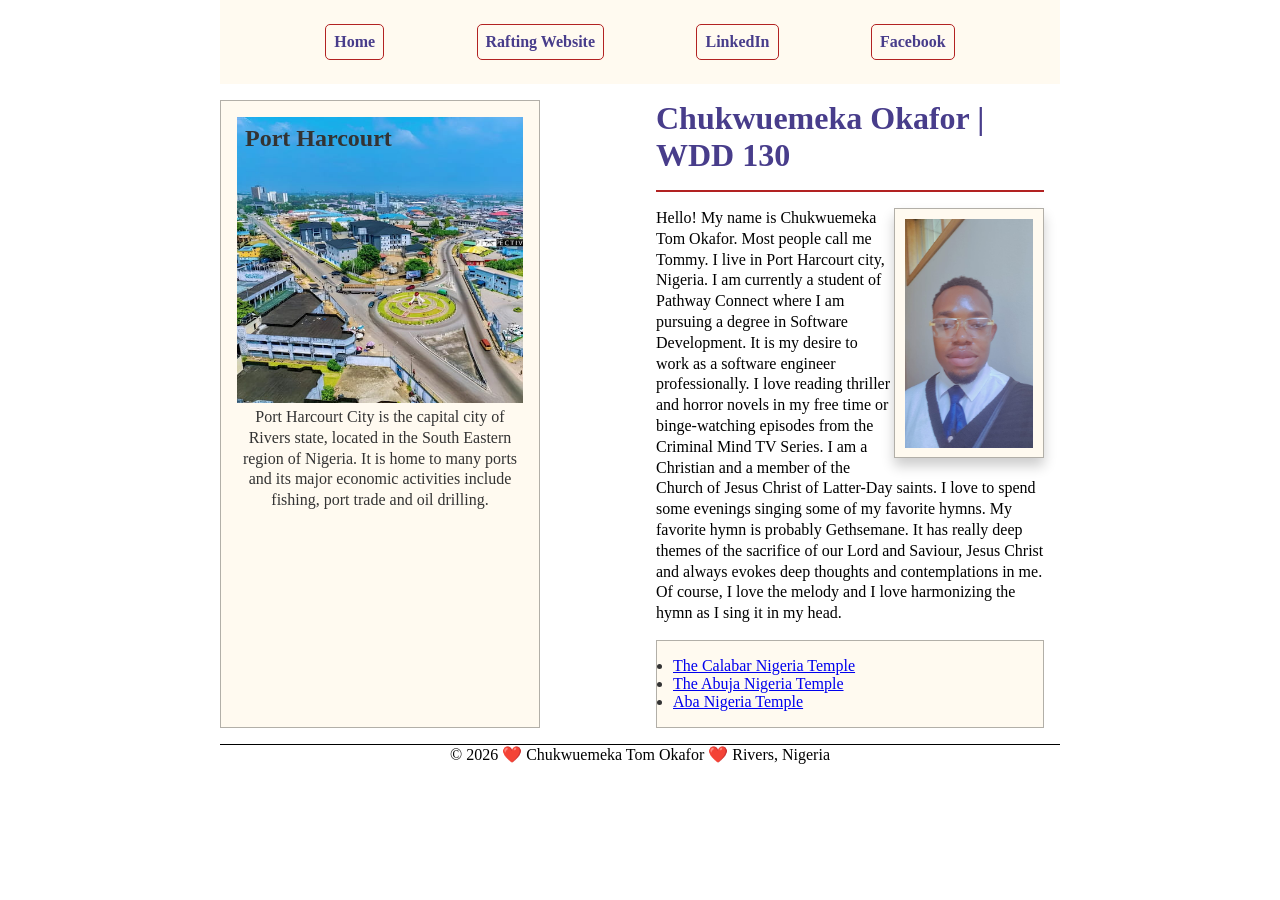
<file: index.html>
<!DOCTYPE html>
<html lang="en">

<head>
    <meta charset="UTF-8">
    <meta name="viewport" content="width=device-width, initial-scale=1.0">
    <meta name="description"
      content="Chukwuemeka Okafor's personal homepage created for his BYU Pathway WDD130 course!">
    <meta name="author" content="Chukwuemeka Okafor">
    <link rel="stylesheet" href="styles/styles.css">
    <title>Chukwuemeka Okafor | WDD 130</title>
</head>

<body>
    <header>
        <nav>
            <a href="#">Home</a>
            <a href="wwr/">Rafting Website</a>
            <a href="https://linkedin.com">LinkedIn</a>
            <a href="https://facebook.com">Facebook</a>
        </nav>
    </header>
    <div class="grid">
        <main>
            <h1>Chukwuemeka Okafor | WDD 130</h1>
            <img src="images/profile.jpg" alt="My name is Chukwuemeka Tom Okafor" width="200">
            <p>Hello! My name is Chukwuemeka Tom Okafor. Most people call me Tommy. I live in Port
                Harcourt
                city,
                Nigeria. I am currently a student of Pathway Connect where I am pursuing a degree in
                Software Development. It is my desire to work as a software engineer professionally.
                I
                love reading thriller and horror novels in my free time or binge-watching episodes
                from
                the Criminal Mind TV Series. I am a Christian and a member of the Church of Jesus
                Christ
                of Latter-Day saints. I love to spend some evenings singing some of my favorite
                hymns.
                My favorite hymn is probably Gethsemane. It has really deep themes of the sacrifice
                of
                our Lord and Saviour, Jesus Christ and always evokes deep thoughts and
                contemplations in
                me. Of course, I love the melody and I love harmonizing the hymn as I sing it in my
                head.</p>

            <ul class="box">
                <li><a href="https://www.churchofjesuschrist.org/temples/details/calabar-nigeria-temple?lang=eng"
                      target="_blank" rel="noopener noreferrer">The Calabar Nigeria Temple</a></li>
                <li><a href="https://www.churchofjesuschrist.org/temples/details/abuja-nigeria-temple?lang=eng"
                      target="_blank" rel="noopener noreferrer">The Abuja Nigeria Temple</a></li>
                <li><a href="https://www.churchofjesuschrist.org/temples/details/aba-nigeria-temple?lang=eng"
                      target="_blank" rel="noopener noreferrer">Aba Nigeria Temple</a></li>
            </ul>
        </main>
        <aside class="box">
            <h2>Port Harcourt</h2>
            <img src="images/port-harcourt-city.jpg"
              alt="An aerial view of Port Harcourt city. The capital city of Rivers state in Nigeria">
            <p>Port Harcourt City is the capital city of Rivers state, located in the South Eastern
                region of Nigeria. It is home to many ports and its major economic activities
                include
                fishing, port trade and oil drilling.</p>
        </aside>
    </div>
    <footer>
        <p>&copy; 2026 ❤️ Chukwuemeka Tom Okafor ❤️ Rivers, Nigeria</p>
    </footer>
</body>

</html>
</file>
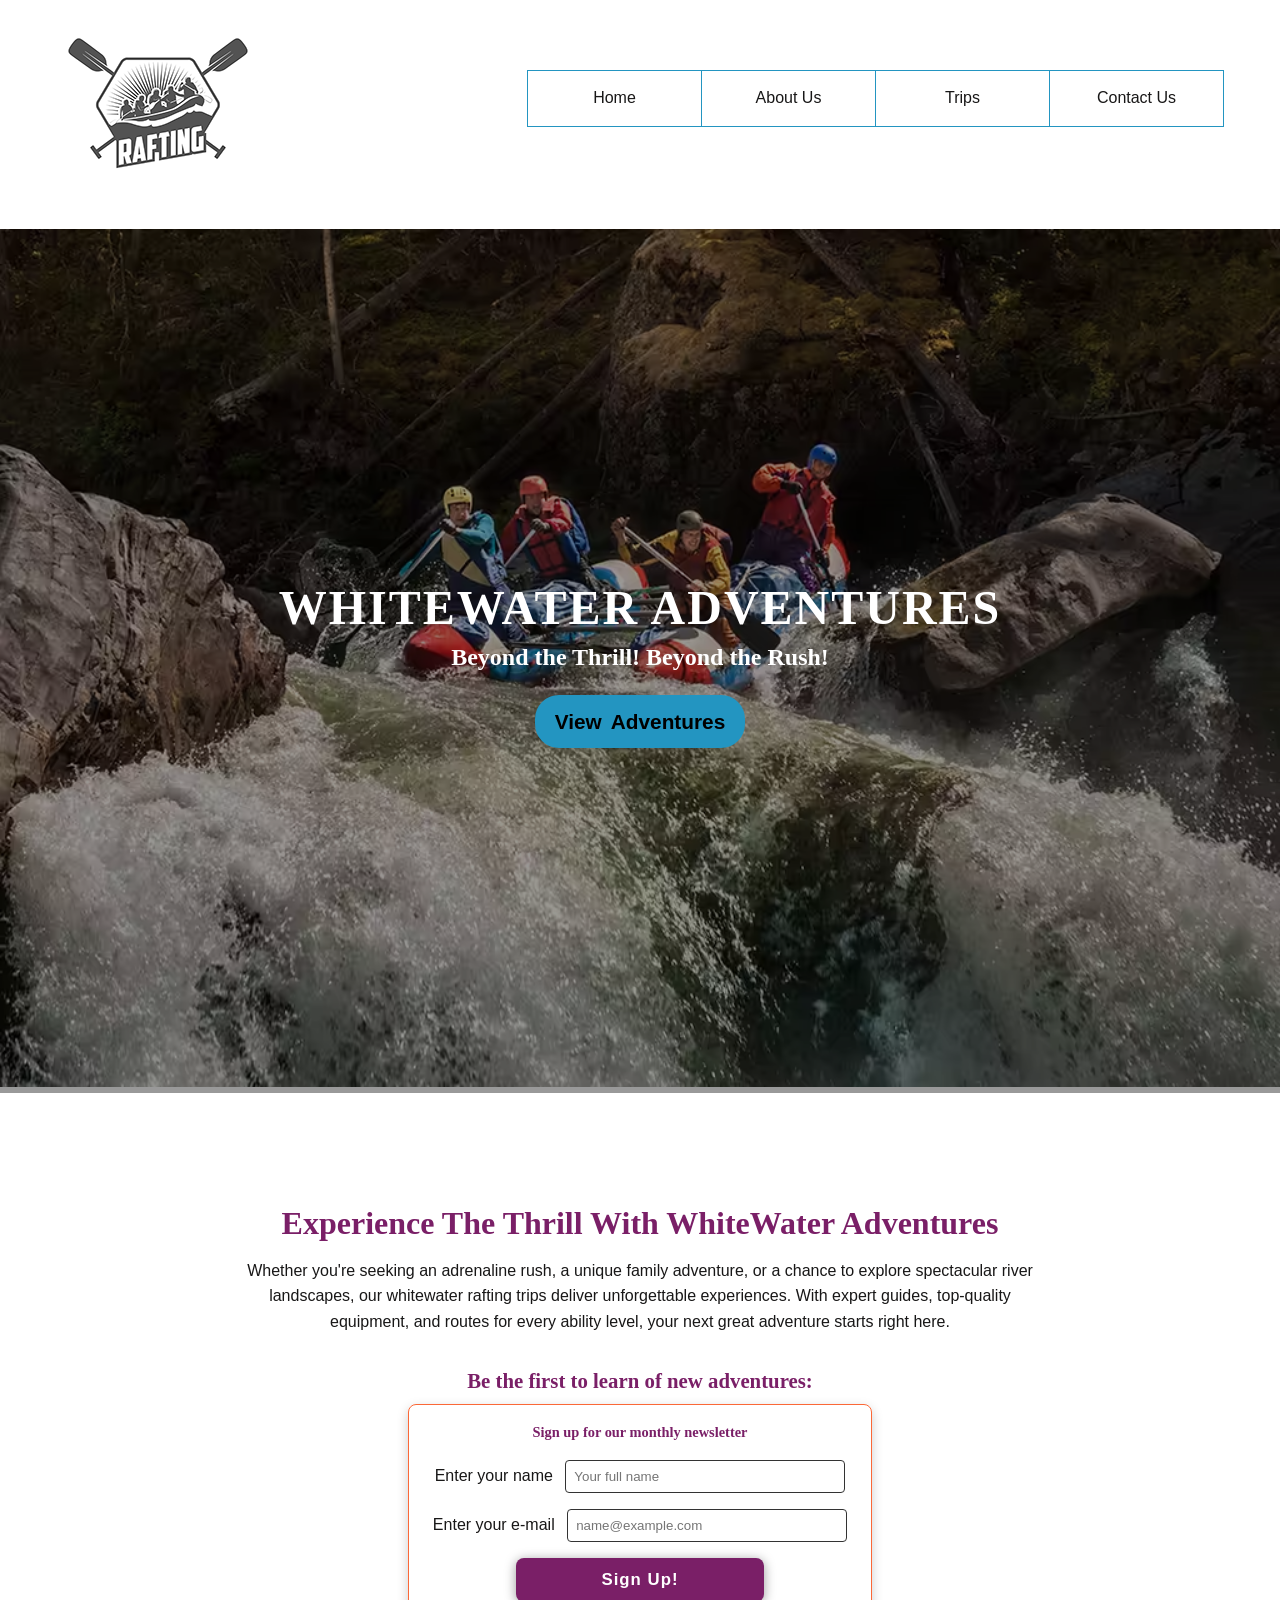
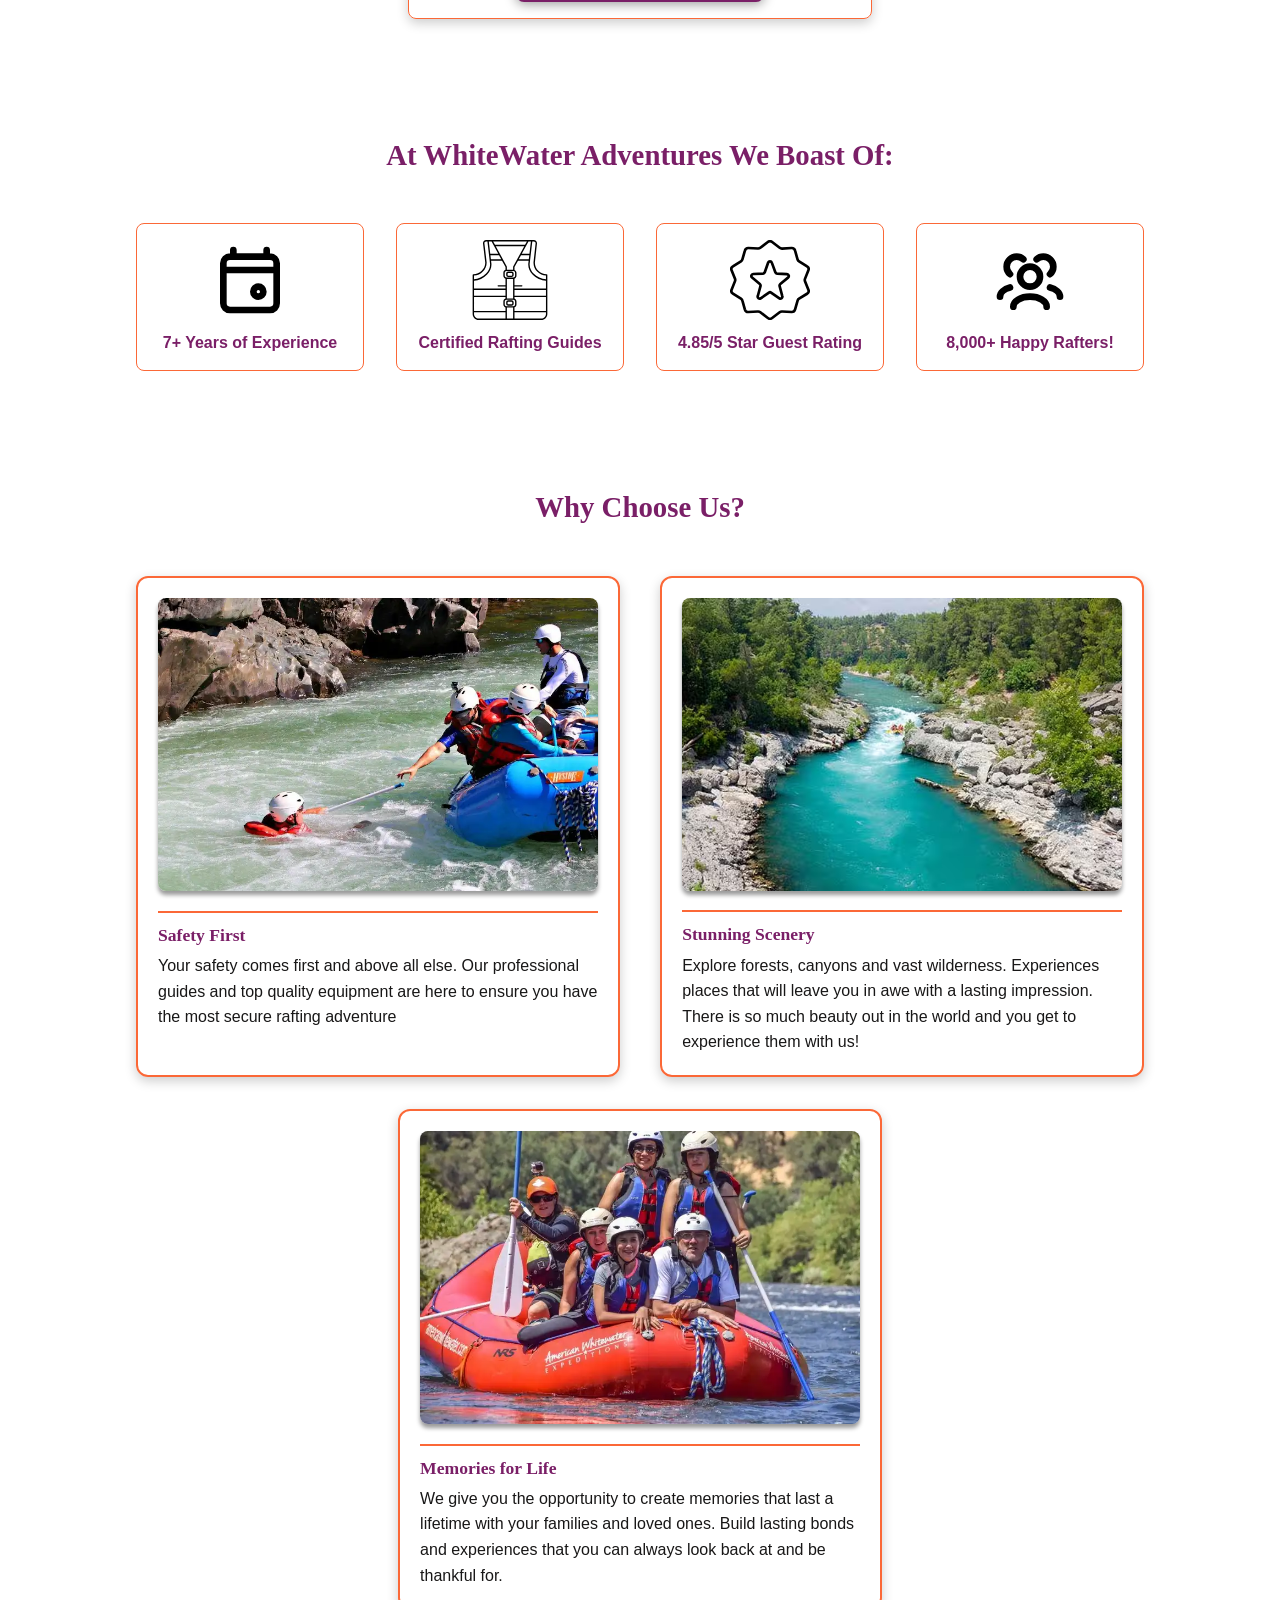
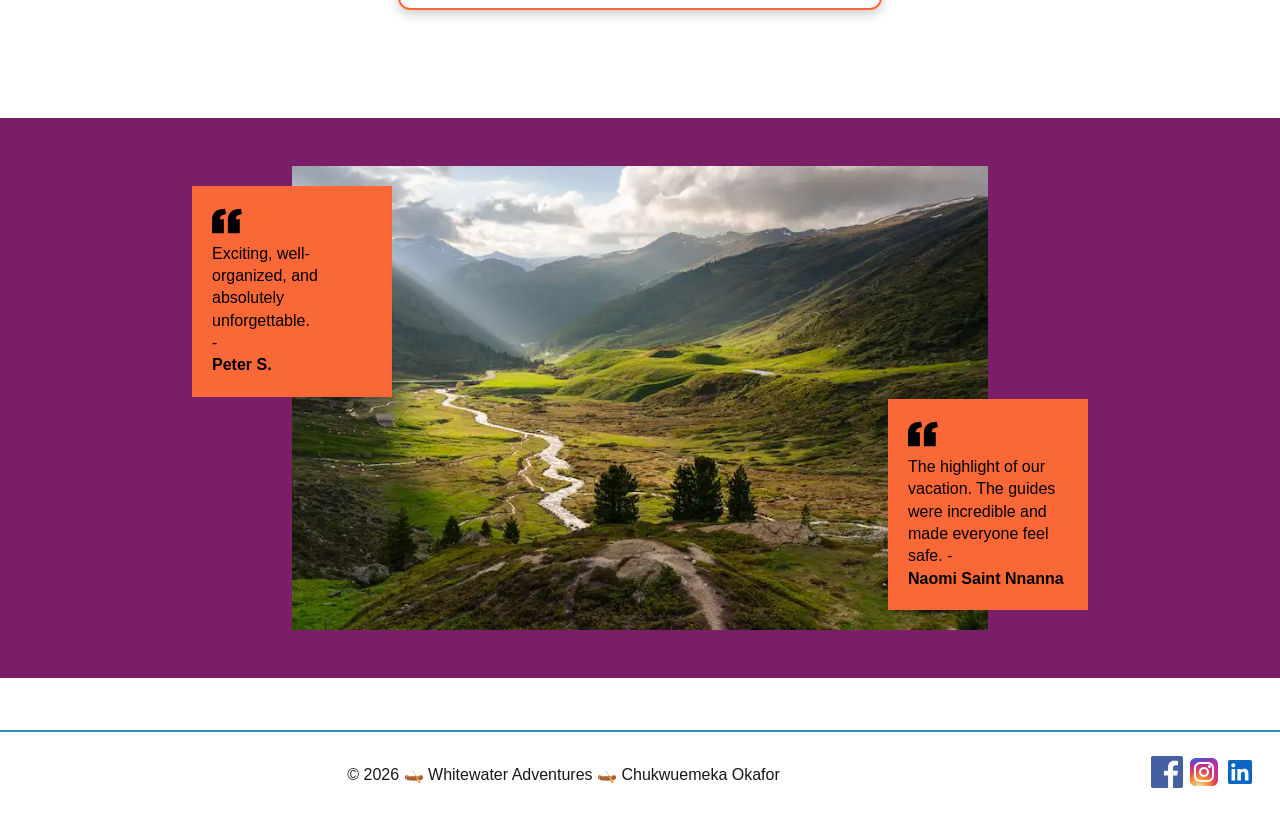
<file: wwr/index.html>
<!DOCTYPE html>
<html lang="en">

<head>
    <meta charset="UTF-8">
    <meta name="viewport" content="width=device-width, initial-scale=1.0">
    <title>Home - WhiteWater Adventures</title>
    <meta name="description"
      content="welcome to the official home page for WhiteWater Adventures. The home for thrilling white water trips and expeditions. Learn about us, our trips and contact us soon!">
    <meta name="author" content="Chukwuemeka Tom Okafor">
    <link rel="stylesheet" href="styles/rafting.css">
</head>

<body>
    <header>
        <img src="images/rafting-logo.png" alt="This is the rafting site logo">
        <nav>
            <ul>
                <li><a href="index.html">Home</a>
                </li>
                <li><a href="about.html">About Us</a>
                </li>
                <li><a href="trips.html">Trips</a>
                </li>
                <li><a href="contact.html">Contact Us</a>
                </li>
            </ul>
        </nav>
    </header>
    <main>
        <section class="homepage-hero">
            <img src="images/rafting-hero-image.avif"
              alt="white water rafting image with active participants paddling through active waves">
            <article>
                <h1>WhiteWater Adventures</h1>
                <h2>Beyond the Thrill! Beyond the Rush!</h2>
                <a href="trips.html">View Adventures</a>
            </article>
        </section>
        <section class="intro-content">
            <h3>Experience the thrill with WhiteWater Adventures</h3>
            <p>Whether you're seeking an adrenaline rush, a unique family adventure, or a chance to
                explore
                spectacular river landscapes, our whitewater rafting trips deliver unforgettable
                experiences. With
                expert guides, top-quality equipment, and routes for every ability level, your next
                great adventure
                starts right here.
            </p>
            <h4>Be the first to learn of new adventures:</h4>
            <form class="newsletter-form">
                <p>Sign up for our monthly newsletter</p>
                <div>
                    <label for="name">Enter your name</label>
                    <input type="text" id="name" name="name" placeholder="Your full name" required>
                </div>
                <div>
                    <label for="email">Enter your e-mail</label>
                    <input type="email" name="email" id="email" placeholder="name@example.com"
                      required>
                </div>
                <button type="submit">Sign Up!</button>
            </form>
        </section>
        <section class="credentials">
            <h3>At WhiteWater Adventures we boast of:</h3>
            <div>
                <div>
                    <img src="images/calendar-event-svgrepo-com.svg" alt="calendar event icon">
                    <p>7+ Years of Experience</p>
                </div>
                <div>
                    <img src="images/safety-vesty-svgrepo-com.svg" alt="safety vest icon">
                    <p>Certified Rafting Guides</p>
                </div>
                <div>
                    <img src="images/award-badge-favorite-rating-reward-star-svgrepo-com.svg"
                      alt="award badge icon">
                    <p>4.85/5 Star Guest Rating</p>
                </div>
                <div>
                    <img src="images/users-group-svgrepo-com.svg" alt="users group icon">
                    <p>8,000+ Happy Rafters!</p>
                </div>
            </div>
        </section>
        <section class="choice-pitch">
            <h3>Why Choose Us?</h3>
            <div>
                <figure>
                    <img src="images/whitewater-safety.webp"
                      alt="whitewater rafter being safely pulled from the water">
                    <figcaption>
                        <h4>Safety First</h4>
                        <p>Your safety comes first and above all else. Our professional guides and
                            top quality equipment are here to ensure you have the most secure
                            rafting adventure</p>
                    </figcaption>
                </figure>
                <figure>
                    <img src="images/scenic-whitewater-image.avif"
                      alt="scenic view of a beautiful river with surrounding vegetation and formations">
                    <figcaption>
                        <h4>Stunning Scenery</h4>
                        <p>Explore forests, canyons and vast wilderness. Experiences places that
                            will leave you in awe with a lasting impression. There is so much beauty
                            out in the world and you get to experience them with us!</p>
                    </figcaption>
                </figure>
                <figure class="figure-three">
                    <img src="images/whitewater-group.webp"
                      alt="group image showing happy whitewater adventurers">
                    <figcaption>
                        <h4>Memories for Life</h4>
                        <p>We give you the opportunity to create memories that last a lifetime with
                            your families and loved ones. Build lasting bonds and experiences that
                            you can always look back at and be thankful for.</p>
                    </figcaption>
                </figure>
            </div>
        </section>
        <section class="testimonials">
            <img src="images/scenic-view.webp"
              alt="scenic view of a beautiful landscape with a valley">
            <div class="testimonial-one">
                <img src="images/quotes-svgrepo-com.svg" alt="quotes icon">
                <p>Exciting, well-organized, and absolutely unforgettable. <br> - <br><strong>Peter
                        S.</strong></p>
            </div>
            <div class="testimonial-two">
                <img src="images/quotes-svgrepo-com.svg" alt="quotes icon">
                <p>The highlight of our vacation. The guides were incredible and made everyone feel
                    safe. - <br><strong>Naomi Saint Nnanna</strong></p>
            </div>
        </section>
    </main>
    <footer>
        <p>&copy; 2026 🛶 Whitewater Adventures 🛶 Chukwuemeka Okafor</p>
        <nav class="socialmedia">
            <a href="www.facebook.com"><img src="images/facebook.svg" alt="our facebook page"></a>
            <a href="www.instagram.com"><img src="images/instagram.svg"
                  alt="our Instagram page"></a>
            <a href="www.linkedin.com"><img src="images/linkedin.svg" alt="our LinkedIn page"></a>
        </nav>
    </footer>
</body>

</html>
</file>
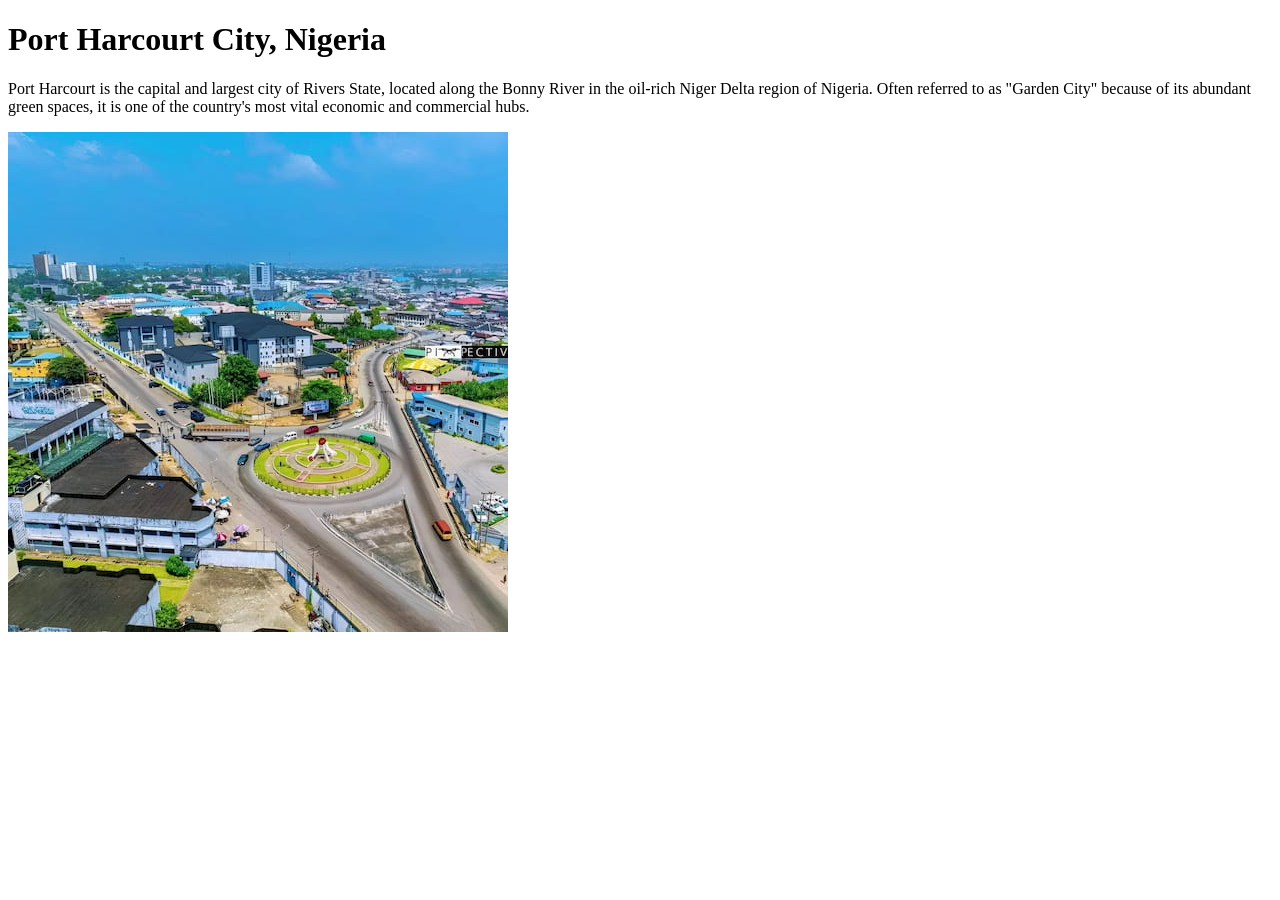
<file: week01/favorite-city.html>
<!DOCTYPE html>
<html lang="en">

<head>
    <meta charset="UTF-8">
    <meta name="viewport" content="width=device-width, initial-scale=1.0">
    <title>Favorite City</title>
</head>

<body>
    <h1>Port Harcourt City, Nigeria</h1>
    <p>Port Harcourt is the capital and largest city of Rivers State, located along the Bonny River
        in the
        oil-rich Niger Delta region of Nigeria. Often referred to as "Garden City" because of its
        abundant
        green spaces, it is one of the country's most vital economic and commercial hubs.
    </p>
    <img src="../images/port-harcourt-city.jpg" alt="Port Harcourt Nigeria">
</body>

</html>
</file>
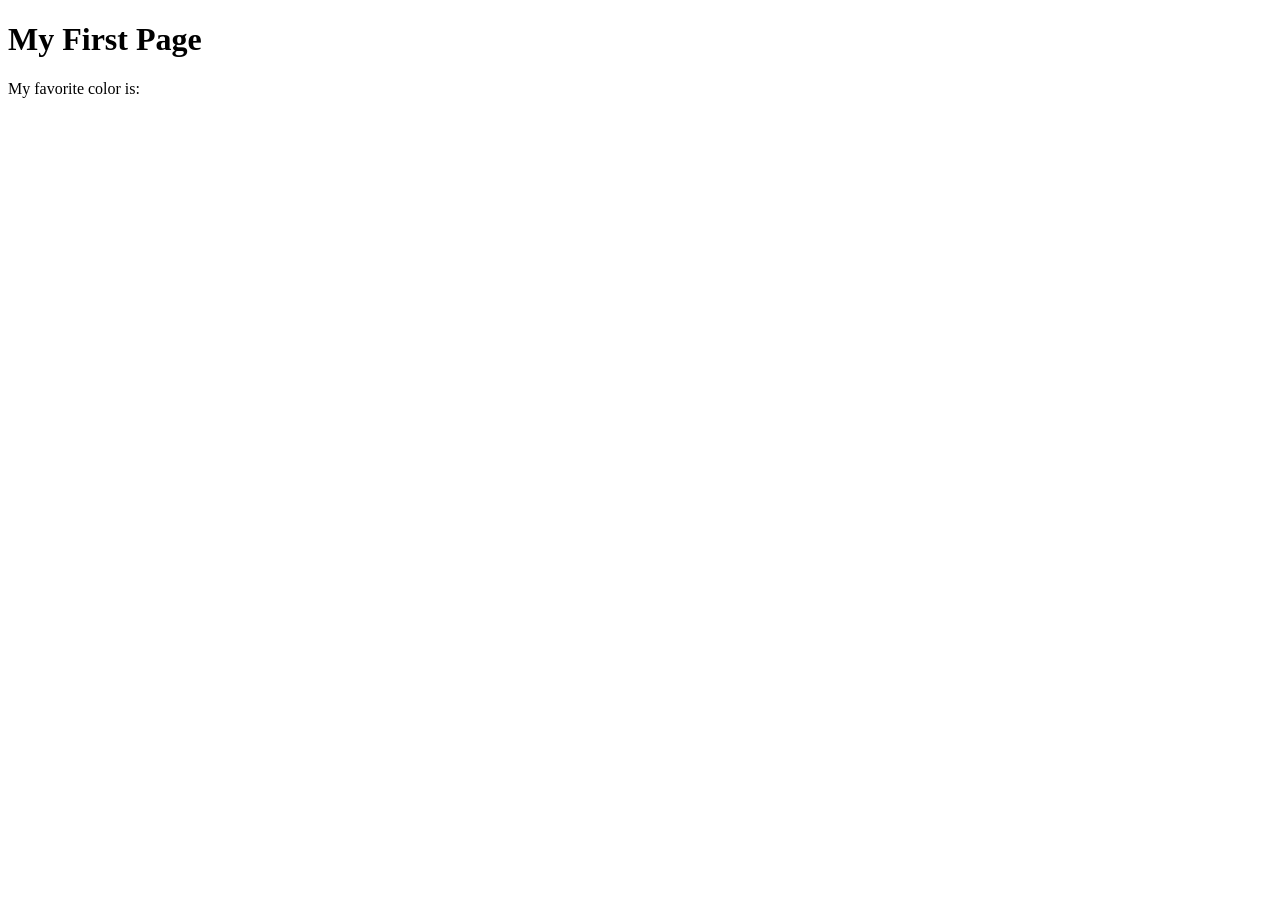
<file: week01/first-page.html>
<!DOCTYPE html>
<html lang="en">
<head>
    <meta charset="UTF-8">
    <meta name="viewport" content="width=device-width, initial-scale=1.0">
    <title>My First Page</title>
</head>
<body>
    <h1>My First Page</h1>
    <p>My favorite color is: </p>
</body>
</html>
</file>
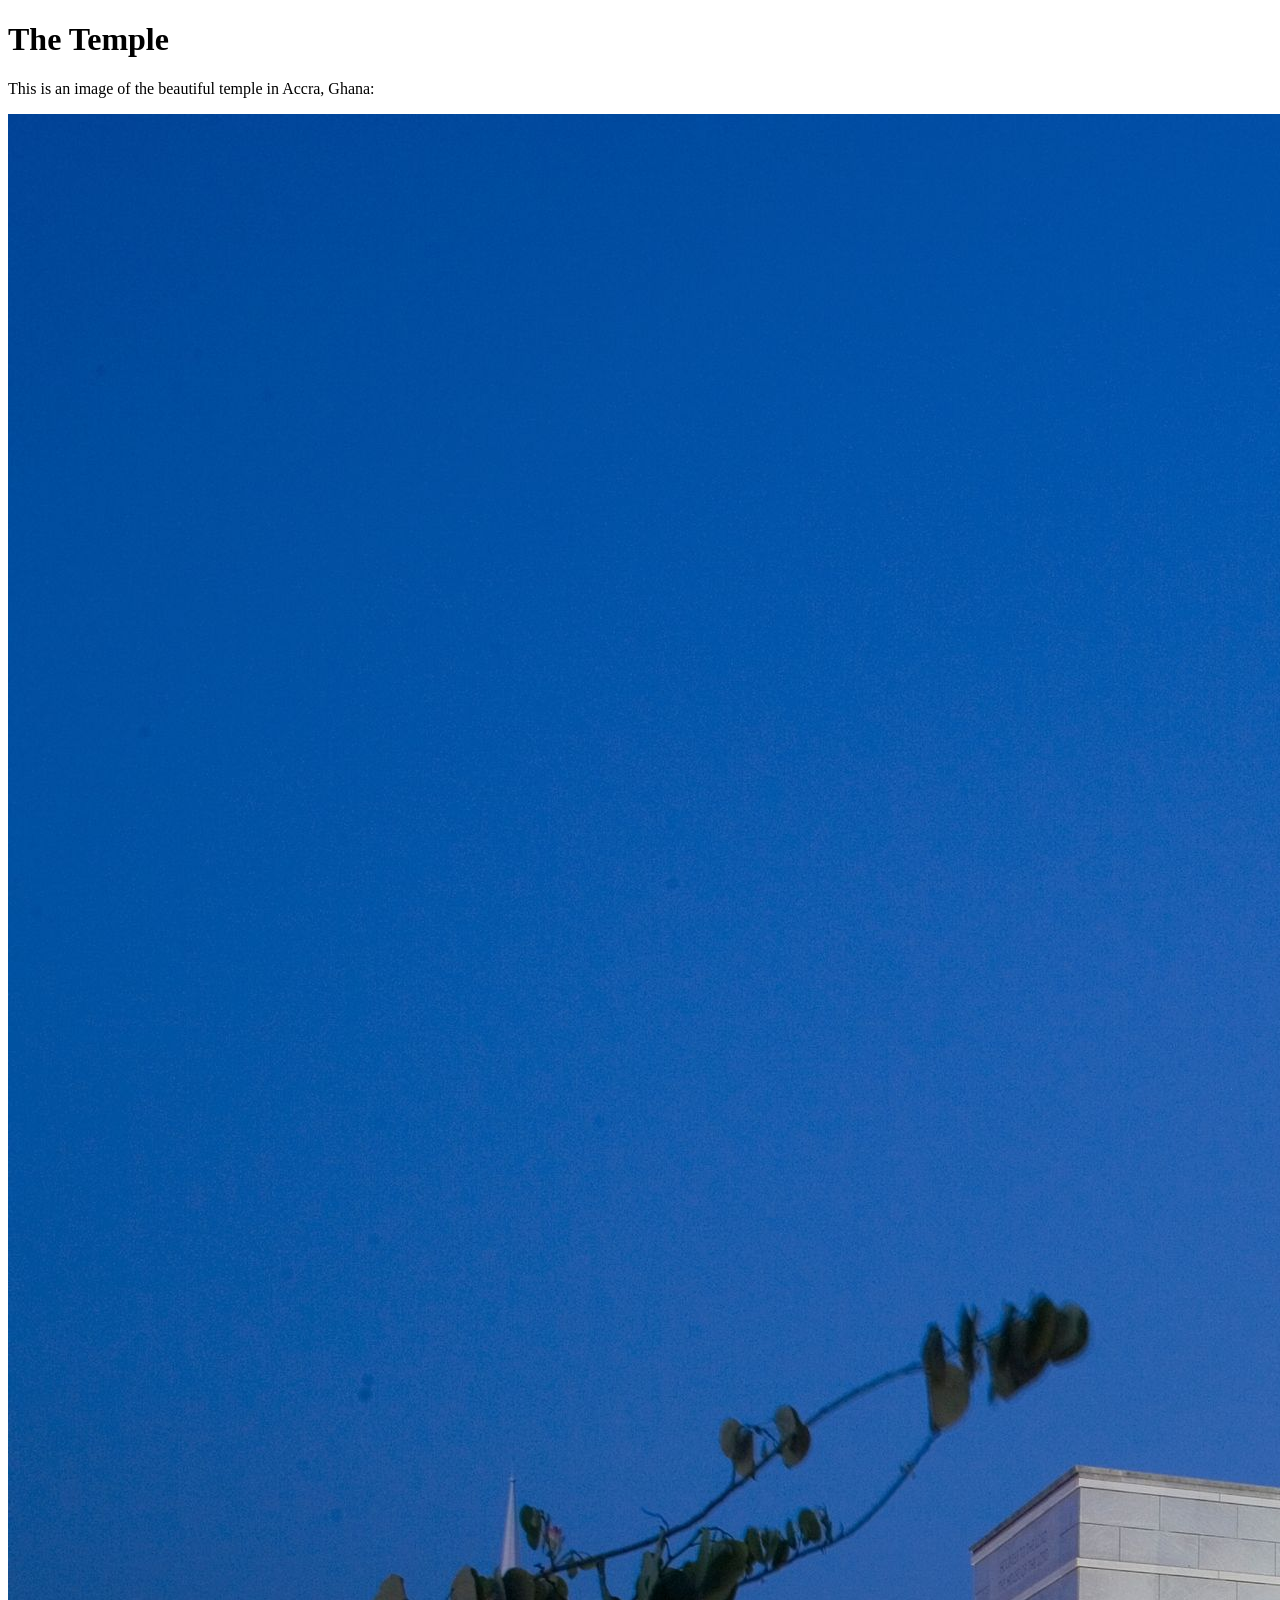
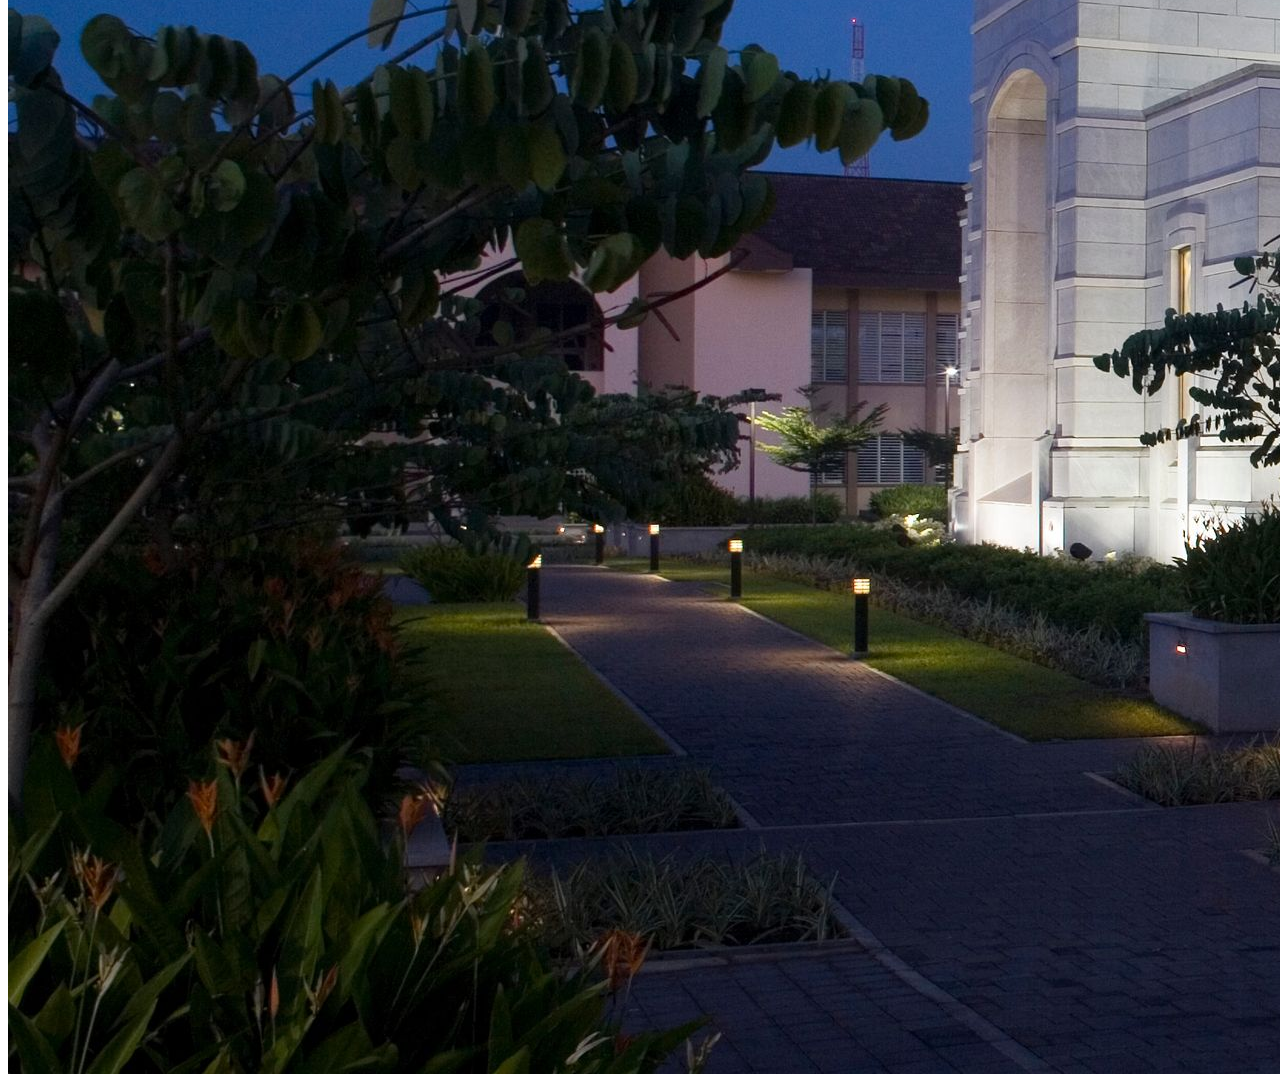
<file: week01/images.html>
<!DOCTYPE html>
<html lang="en">
<head>
    <meta charset="UTF-8">
    <meta name="viewport" content="width=device-width, initial-scale=1.0">
    <title>Temple Image</title>
</head>
<body>
    <h1>The Temple</h1>
    <p>This is an image of the beautiful temple in Accra, Ghana:</p>
    <img src="images/temple-large.jpeg" alt="The Accra Ghana Temple">
    
</body>
</html>
</file>
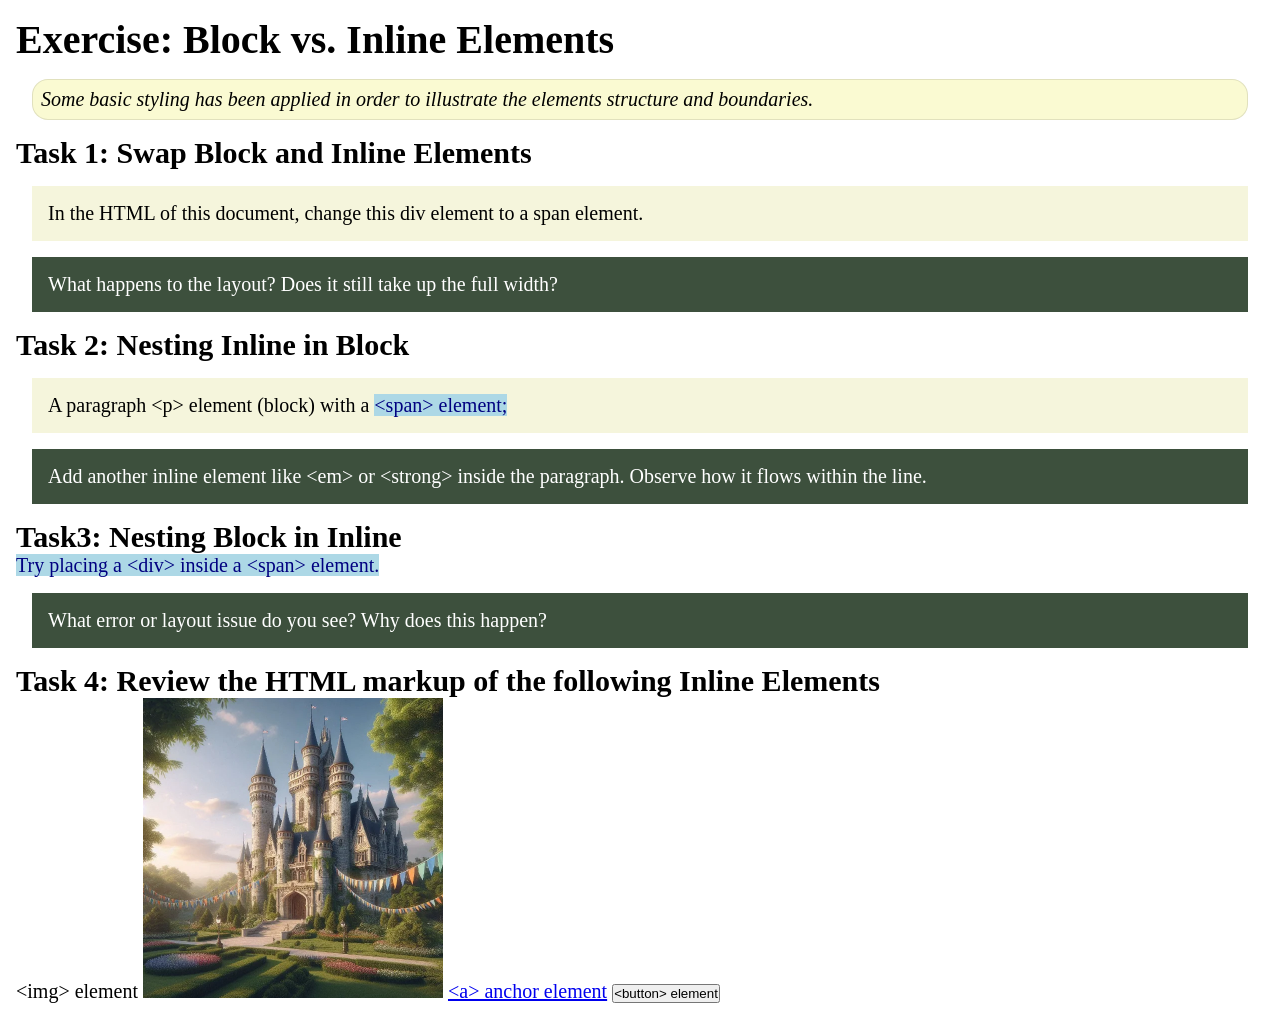
<file: week02/block-vs-inline.html>
<!DOCTYPE html>
<html lang="en">

<head>
    <meta charset="UTF-8">
    <meta name="viewport" content="width=device-width, initial-scale=1.0">
    <title>Exercise: Block vs. Inline Elements</title>
    <link rel="stylesheet" href="styles/block-vs-inline.css">
</head>

<body>
    <main>
        <h1>Exercise: Block vs. Inline Elements</h1>
        <p class="note">Some basic styling has been applied in order to illustrate the elements structure and
            boundaries.</p>

        <h2>Task 1: Swap Block and Inline Elements</h2>
        <div>In the HTML of this document, change this div element to a span element.</div>

        <p class="question">What happens to the layout? Does it still take up the full width?</p>

        <h2>Task 2: Nesting Inline in Block</h2>
        <p>A paragraph &lt;p&gt; element (block) with a <span>&lt;span&gt; element;</span></p>
        <p class="question">Add another inline element like &lt;em&gt; or &lt;strong&gt; inside the paragraph. Observe
            how it flows within the line.</p>

        <h2>Task3: Nesting Block in Inline</h2>
        <span>Try placing a &lt;div&gt; inside a &lt;span&gt; element.</span>
            <p class="question">What error or layout issue do you see? Why does this happen?</p>


            <h2>Task 4: Review the HTML markup of the following Inline Elements</h2>
        &lt;img&gt; element
        <img src="images/castle.webp" alt="placeholder image (images are inline)" width="300" height="300">
        <a href="https://churchofjesuschrist.org">&lt;a&gt; anchor element</a>
        <button type="button">&lt;button&gt; element</button>
    </main>
</body>

</html>
</file>
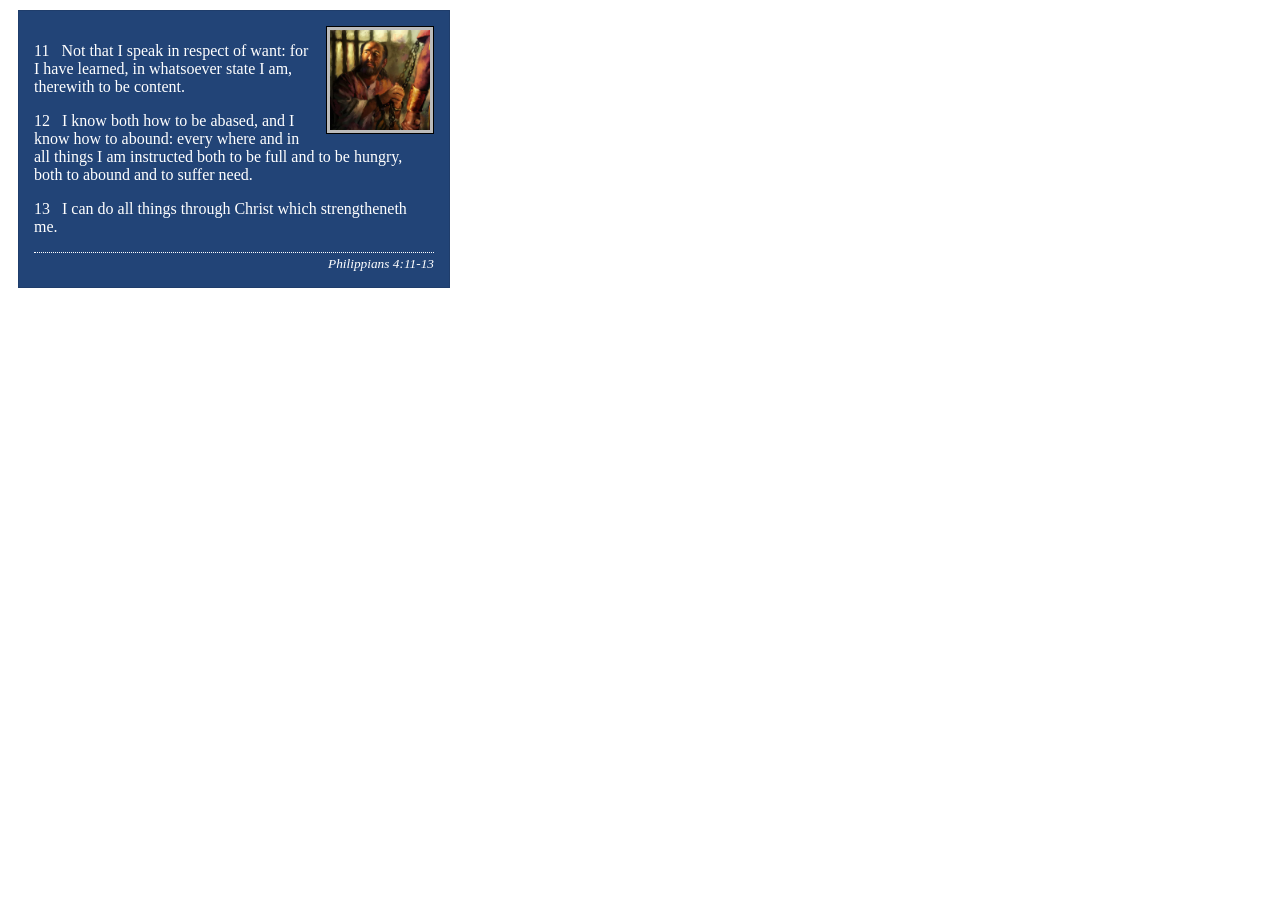
<file: week02/box-model-solution.html>
<!DOCTYPE html>
<html lang="en">
<head>
    <meta charset="UTF-8">
    <meta name="viewport" content="width=device-width, initial-scale=1.0">
    <title>Box Model Activity</title>
    <link rel="stylesheet" href="styles/box-model-solution.css">
</head>
<body>
    <main>
        <div class="callout">
            <img src="images/apostle-paul-imprisoned.webp" alt="Paul the Apostle - Imprisoned in Rome" width="200" height="200">
            <blockquote>
                <p>11 &nbsp; Not that I speak in respect of want: for I have learned, in whatsoever state I am, therewith to be content.</p>
                <p>12 &nbsp; I know both how to be abased, and I know how to abound: every where and in all things I am instructed both to be full and to be hungry, both to abound and to suffer need.</p>
                <p>13 &nbsp; I can do all things through Christ which strengtheneth me.</p>
            </blockquote>
            <cite>Philippians 4:11-13</cite>
        </div>
    </main>
</body>
</html>
</file>
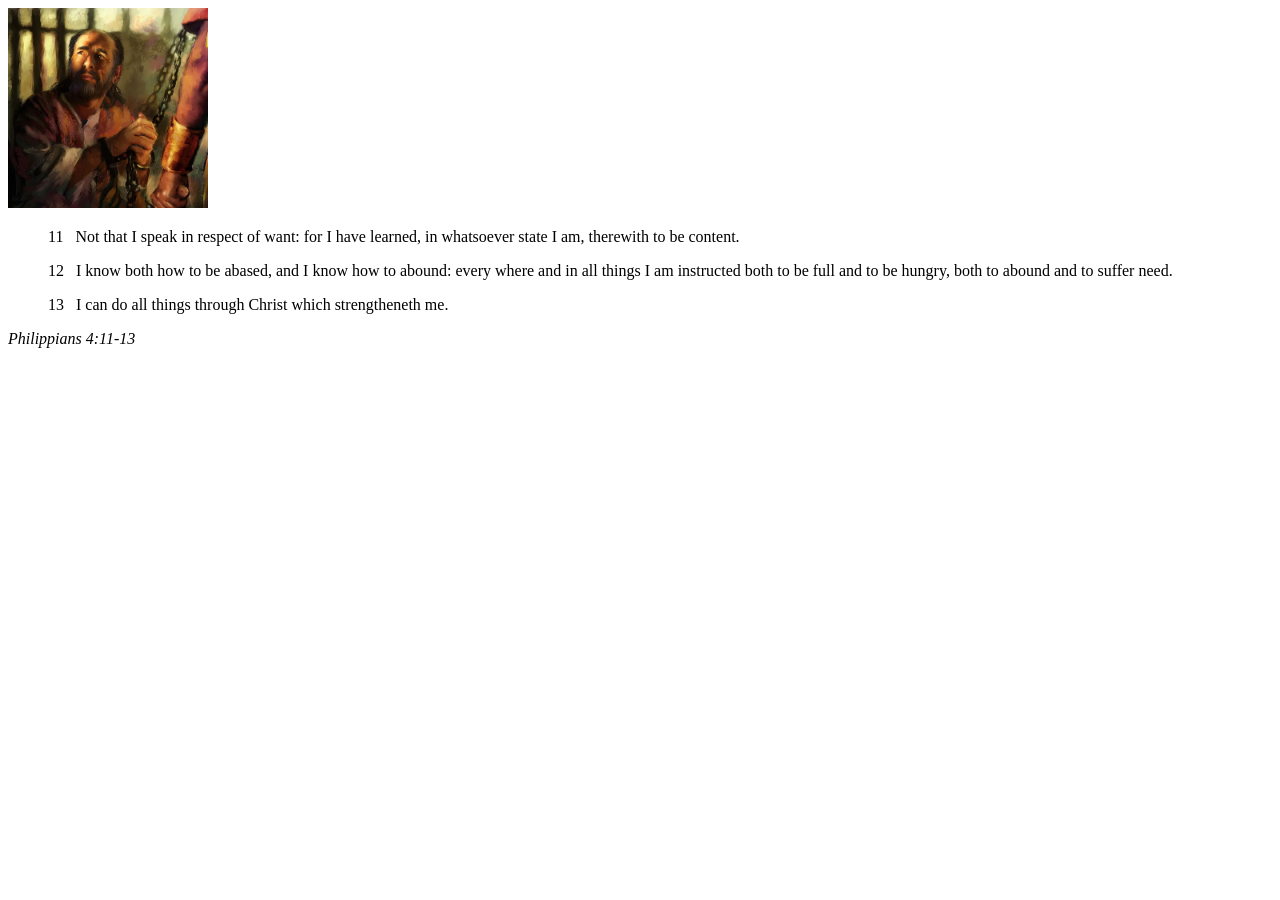
<file: week02/box-model.html>
<!DOCTYPE html>
<html lang="en">
<head>
    <meta charset="UTF-8">
    <meta name="viewport" content="width=device-width, initial-scale=1.0">
    <title>Box Model Activity</title>
</head>
<body>
    <main>
        <div class="callout">
            <img src="images/apostle-paul-imprisoned.webp" alt="Paul the Apostle - Imprisoned in Rome" width="200" height="200">
            <blockquote>
                <p>11 &nbsp; Not that I speak in respect of want: for I have learned, in whatsoever state I am, therewith to be content.</p>
                <p>12 &nbsp; I know both how to be abased, and I know how to abound: every where and in all things I am instructed both to be full and to be hungry, both to abound and to suffer need.</p>
                <p>13 &nbsp; I can do all things through Christ which strengtheneth me.</p>
            </blockquote>
            <cite>Philippians 4:11-13</cite>
        </div>
    </main>
</body>
</html>
</file>
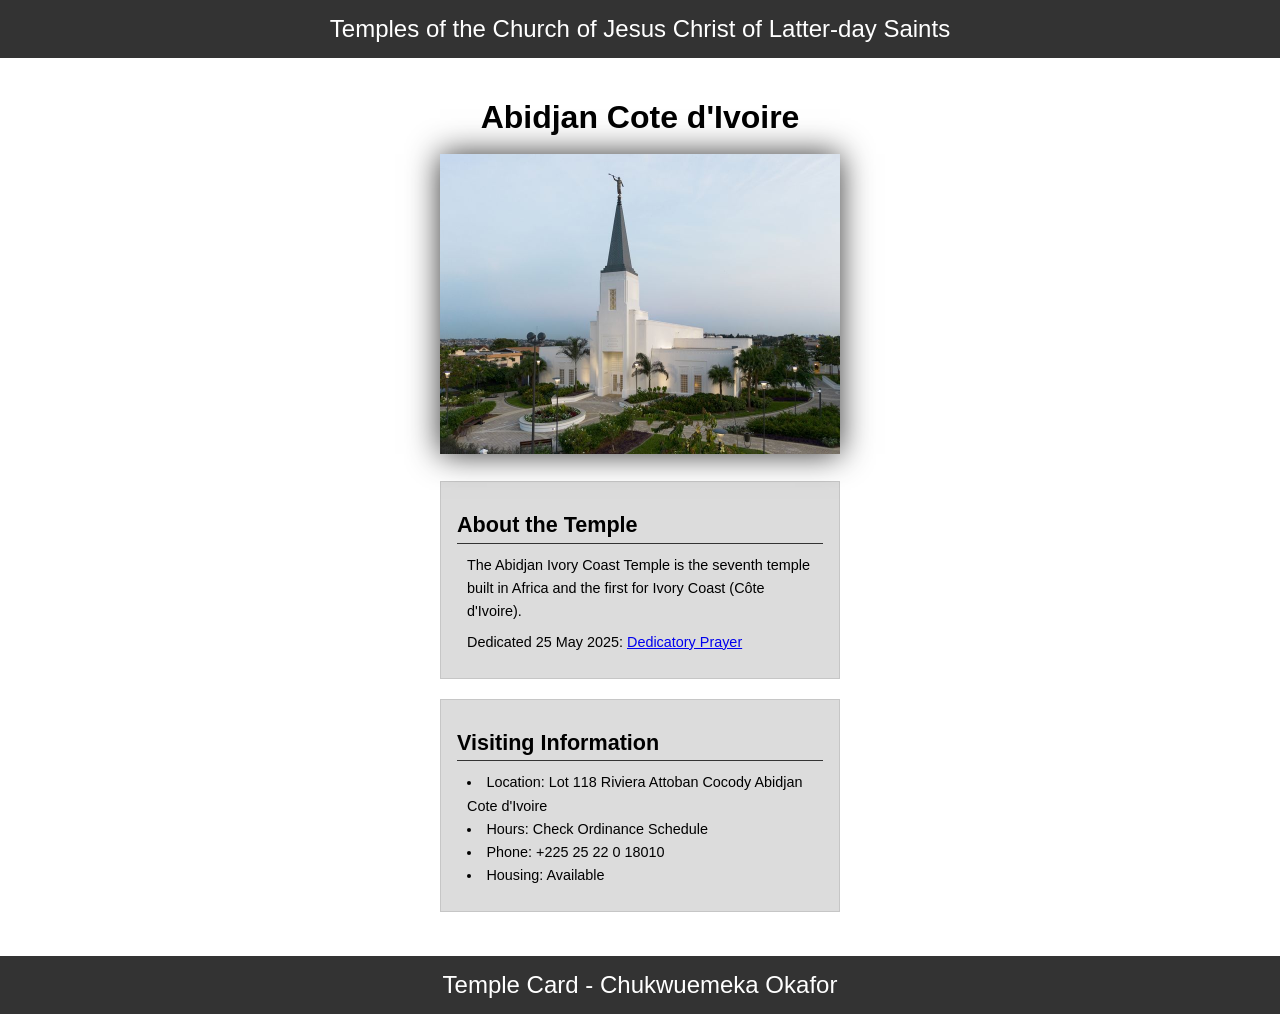
<file: week02/temple.html>
<!DOCTYPE html>
<html lang="en">

<head>
    <meta charset="UTF-8">
    <meta name="viewport" content="width=device-width, initial-scale=1.0">
    <title>Temple Card - Abidjan Cote d'Ivoire</title>
    <link rel="stylesheet" href="styles/temple.css">
</head>

<body>
    <header>
        <p>Temples of the Church of Jesus Christ of Latter-day Saints</p>
    </header>
    <main>
        <h1>Abidjan Cote d'Ivoire</h1>
        <picture>
            <img src="images/abidjan-ivory-coast.jpeg" alt="Abidjan Cote d'Ivoire Temple">
        </picture>
        <section>
            <h2>About the Temple</h2>
            <p>The Abidjan Ivory Coast Temple is the seventh temple built in Africa and the first
                for Ivory Coast (Côte
                d'Ivoire).</p>
            <p>Dedicated 25 May 2025: <a
                  href="https://www.churchofjesuschrist.org/temples/dedicatory-prayer/abidjan-ivory-coast-temple/2025-05-25?lang=eng"
                  target="_blank" rel="noopener noreferrer">Dedicatory Prayer</a></p>
        </section>
        <section>
            <h2>Visiting Information</h2>
            <ul>
                <li>Location: Lot 118 Riviera Attoban Cocody Abidjan Cote d'Ivoire</li>
                <li>Hours: Check Ordinance Schedule</li>
                <li>Phone: +225 25 22 0 18010</li>
                <li>Housing: Available</li>
            </ul>
        </section>
    </main>
    <footer>
        <p>Temple Card - Chukwuemeka Okafor</p>
    </footer>
</body>

</html>
</file>
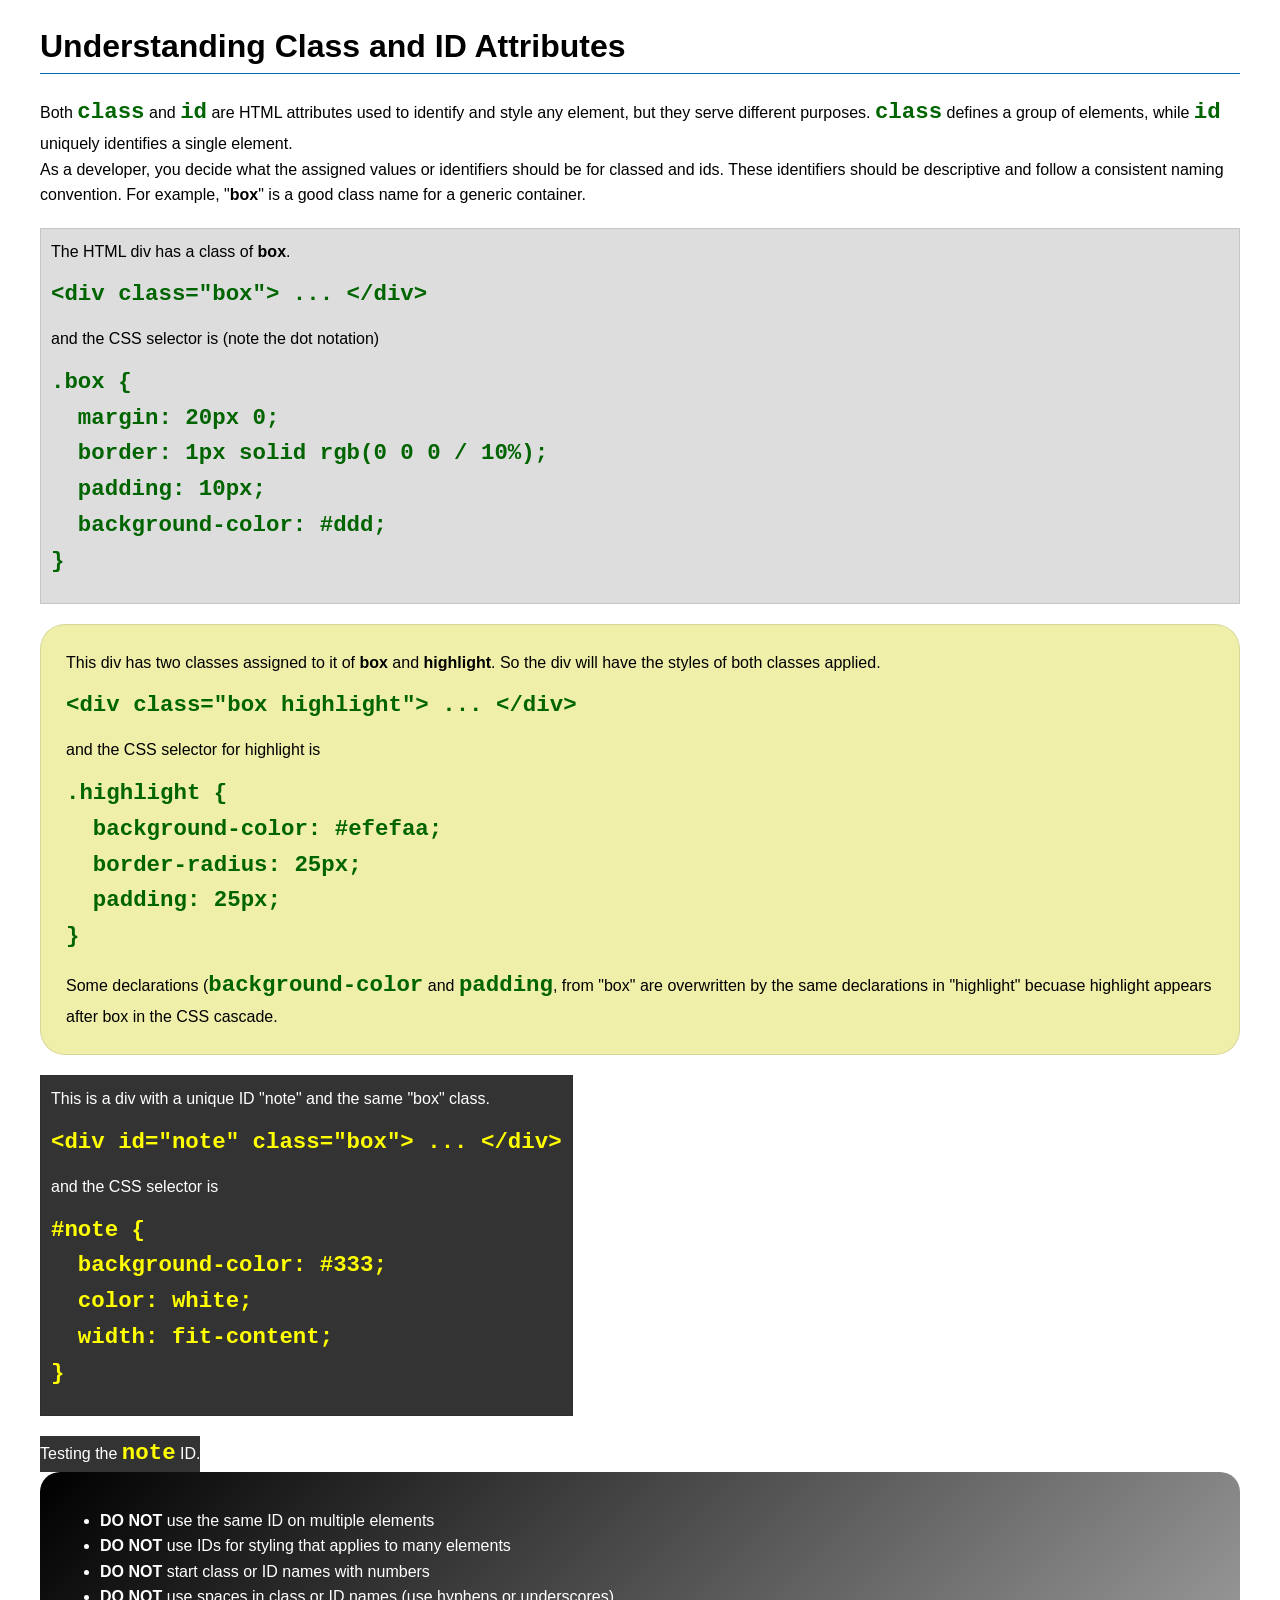
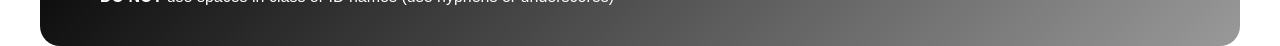
<file: week03/class-and-id.html>
<!DOCTYPE html>
<html lang="en">

<head>
    <meta charset="UTF-8">
    <meta name="viewport" content="width=device-width, initial-scale=1.0">
    <title>Class vs ID Attributes</title>
    <link rel="stylesheet" href="styles/class-and-id.css">
</head>

<body>
    <h1>Understanding Class and ID Attributes</h1>
    <p>Both <code>class</code> and <code>id</code> are HTML attributes used to identify and style any element, but they
        serve different purposes. <code>class</code> defines a group of elements, while <code>id</code> uniquely
        identifies a single element.</p>
    <p>As a developer, you decide what the assigned values or identifiers should be for classed and ids. These
        identifiers should be
        descriptive and follow a consistent naming convention. For example, "<strong>box</strong>" is a good class name
        for a generic container.</p>
    <div class="box">
        <p>The HTML div has a class of <strong>box</strong>.</p>
        <pre><code class="html">&lt;div class="box"&gt; ... &lt;/div&gt;</code></pre>
        and the CSS selector is (note the dot notation)
        <pre><code class="css">.box {
  margin: 20px 0;
  border: 1px solid rgb(0 0 0 / 10%);
  padding: 10px;
  background-color: #ddd; 
}</code></pre>
    </div>

    <div class="box highlight">
        <p>This div has two classes assigned to it of <strong>box</strong> and <strong>highlight</strong>. So the div
            will have the styles of both classes applied.</p>
        <pre><code class="html">&lt;div class="box highlight"&gt; ... &lt;/div&gt;</code></pre>
        and the CSS selector for highlight is
        <pre><code class="css">.highlight {
  background-color: #efefaa;
  border-radius: 25px;
  padding: 25px;
}</code></pre>
<p>Some declarations (<code>background-color</code> and <code>padding</code>, from "box" are overwritten by the same declarations in "highlight" becuase highlight appears after box in the CSS cascade.</p>
    </div>

    <div id="note" class="box">
        <p>This is a div with a unique ID "note" and the same "box" class.</p>
        <pre><code class="html">&lt;div id="note" class="box"&gt; ... &lt;/div&gt;</code></pre>
        and the CSS selector is
        <pre><code class="css">#note {
  background-color: #333;
  color: white;
  width: fit-content;
}</code></pre>
    </div>

    <div id="note">
        <p>Testing the <code>note</code> ID.</p>
    </div>

    <section id="best-practice">
        <ul>
            <li><strong>DO NOT</strong> use the same ID on multiple elements</li>
            <li><strong>DO NOT</strong> use IDs for styling that applies to many elements</li>
            <li><strong>DO NOT</strong> start class or ID names with numbers</li>
            <li><strong>DO NOT</strong> use spaces in class or ID names (use hyphens or underscores)</li>
        </ul>
    </section>




</body>

</html>
</file>
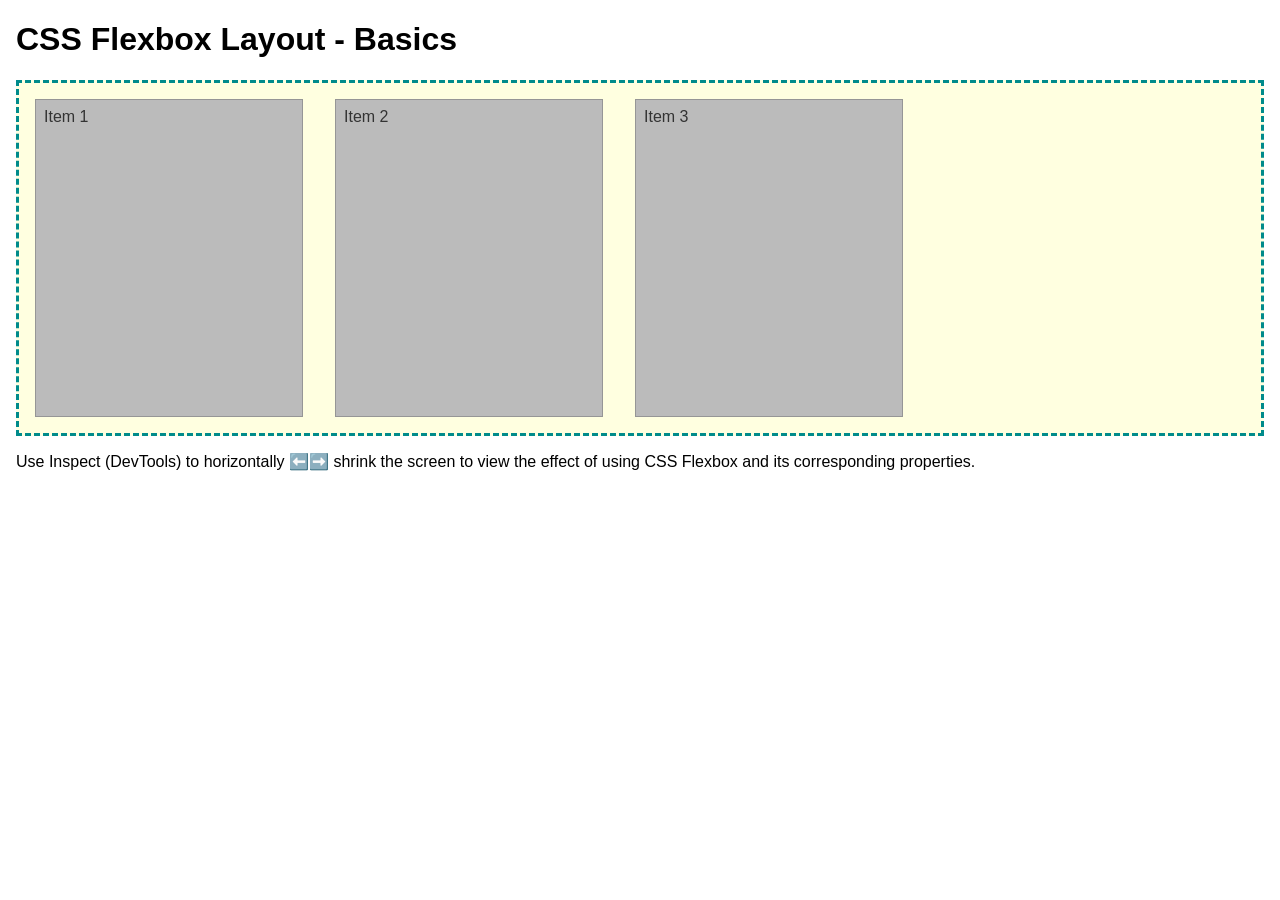
<file: week04/flexbox-layout.html>
<!DOCTYPE html>
<html lang="en">
<head>
    <meta charset="UTF-8">
    <meta name="viewport" content="width=device-width, initial-scale=1.0">
    <title>CSS Flexbox Layout - Basics</title>
    <link rel="stylesheet" href="styles/flexbox.css">
</head>
<body>
    <main>
        <h1>CSS Flexbox Layout - Basics</h1>
        <div class="flex-container">
            <div class="flex-item item1">Item 1</div>
            <div class="flex-item item2">Item 2</div>
            <div class="flex-item item3">Item 3</div>
        </div>
        <p>Use Inspect (DevTools) to horizontally ⬅️➡️ shrink the screen to view the effect of using CSS Flexbox and its corresponding properties.</p>
    </main>
</body>
</html>
</file>
<file: styles/styles.css>
* {
    margin: 0;
    padding: 0;
    box-sizing: border-box;
}

main {
    max-width: 840px;
    padding-inline: 1rem;
}

nav {
    background-color: floralwhite;
    padding: 1.5rem 0.8rem;
    display: flex;
    align-items: center;
    justify-content: space-evenly;
}

nav a {
    color: darkslateblue;
    padding: 8px;
    display: block;
    text-decoration: none;
    font-weight: 600;
    border: 1.5px solid firebrick;
    border-radius: 5px;
}

h1 {
    color: darkslateblue;
    padding-block: 1rem;
    border-bottom: 2px solid firebrick;
    margin-bottom: 1rem;
}

aside {
    width: 20rem;
    text-align: center;
    position: relative;
}

aside h2 {
    position: absolute;
    top: 1.5rem;
    left: 1.5rem;
}

aside img {
    width: 100%;
    height: auto;
}

main img {
    width: 150px;
    height: auto;
    border: 1px solid rgba(0, 0, 0, 0.3);
    box-shadow: 0px 8px 12px rgba(0, 0, 0, 0.2);
    padding: 0.6rem;
    float: right;
    background-color: floralwhite;
}

p {
    padding: 0;
    line-height: 1.3;
}

footer {
    margin-top: 1.5rem;
    text-align: center;
    border-top: 1px solid black;
}

header,
footer,
.grid {
    max-width: 840px;
    margin: 0 auto;
}

/* Class Selectors */

.box {
    border: 1px solid rgba(0, 0, 0, 0.3);
    padding: 1rem;
    background-color: floralwhite;
    color: #333;
    margin-block: 1rem;
}

.grid {
    display: grid;
    grid-template-columns: 1fr 1fr;
}

.grid aside {
    grid-column: 1/2;
    grid-row: 1/2;
}

.grid main {
    grid-column: 2/3;
}
</file>
<file: wwr/styles/rafting.css>
:root {
    --primary-color: #2395c1;
    --secondary-color: #F7DC68;
    --accent-color-1: #fb6837;
    --acent-color-2: #7a1f67;
    --text-color: #181717;
    --heading-font: Georgia, 'Times New Roman', Times, serif;
    --body-font: 'Gill Sans', 'Gill Sans MT', Calibri, 'Trebuchet MS', sans-serif
}

* {
    margin: 0;
    padding: 0;
    box-sizing: border-box;
}

body {
    font-family: var(--body-font);
    color: var(--text-color);
    line-height: 1.4;
}

header {
    display: grid;
    grid-template-columns: .6fr 1fr;
    padding: 1rem 2rem 1rem 3.5rem;
    align-items: center;
    justify-content: center;
}

header nav ul {
    display: flex;
    justify-content: center;
    align-items: center;
    list-style-type: none;
}

header li {
    padding: 1rem;
    border: 1.5px solid var(--primary-color);
    flex: 1;
    text-align: center;
}

header li:not(:first-child) {
    border-left: 0;
}

header li a {
    text-decoration: none;
    color: var(--text-color);
    font-weight: 500;
}

h1,
h2,
h3,
h4 {
    font-family: var(--heading-font);
}

nav,
.about-main p,
.about-main article {
    margin: 16px;
    padding: 8px;
}

section {
    max-width: 1024px;
    margin: 32px auto;
    padding: 8px;
}

.socialmedia a {
    text-decoration: none;
}

.hero {
    position: relative;
}

.hero img {
    display: block;
    width: 100%;
    height: auto;
}

.hero h1 {
    position: absolute;
    top: 10%;
    width: 100%;
    padding: 16px;
    text-align: center;
    background-color: #7a1f67d0;
    color: white;
    text-transform: uppercase;
}

.hero article {
    position: absolute;
    bottom: 5%;
    left: 0%;
    padding: 16px;
    background-color: #7a1f67d0;
    color: white;
    font-size: 1.1rem;
}

.hero article img {
    float: right;
    width: 130px;
    border: 2px solid var(--accent-color-1);
    border-radius: 5px;
    box-shadow: 0px 8px 24px rgba(0, 0, 0, 0.5);

}

h2 {
    background-color: var(--primary-color);
    color: #000;
    padding: 16px;
    text-align: center;
}

footer a {
    display: inline-block;
}

footer a img {
    width: 32px;
}

footer {
    border-top: 2px solid var(--primary-color);
    display: flex;
    align-items: center;
}

footer p {
    margin-inline: auto;
}

.history article {
    display: grid;
    grid-template-columns: repeat(3, 1fr);
    justify-content: center;
    align-items: center;
}

.history article img {
    width: 100%;
    height: auto;
}

.figures {
    display: grid;
    place-content: center;
    grid-template-columns: repeat(5, 1fr);
    gap: 3rem;
    margin-block: 1.5rem;
}

.figures img {
    width: 100%;
    height: auto;
    margin-bottom: 12px;
}

.figures figcaption {
    text-align: center;
}

.company-details {
    display: flex;
    flex-direction: column;
    align-items: center;
    text-align: center;
    gap: 8px;
    font-weight: 600;
    margin: 0;
    padding: 0;
}

.company-details h1 {
    color: var(--acent-color-2);
}

.company-details p {
    padding: 0;
    margin: 0;
}

.map-form {
    display: flex;
    gap: 3rem;
    padding: 0;
    margin-inline: auto;
}

.map-form iframe {
    border: 1.5px solid #949292;
    width: 400px;
    height: 340px;
}

.map-form form {
    display: flex;
    flex-direction: column;
    justify-content: space-between;
}

form .row {
    display: grid;
    grid-template-columns: 0.4fr 1fr;
    align-items: center;

    p {
        margin: 0;
        padding: 0;
    }
}

form .column {
    display: flex;
    flex-direction: column;
    gap: 2px;
}

form input,
form textarea {
    padding: 8px;
    border-radius: 4px;
    border: 1.5px solid #333
}

form .radio-block {
    display: flex;
    flex-direction: column;
    gap: 8px;
}

form textarea {
    resize: none;
}

form button {
    padding: 6px;
    border-radius: 4px;
    font-weight: 500;
    border: 1.5px solid #333;
}

.profiles {
    border: 1.5px solid #333;
    border-radius: 5px;
    padding: 1rem;
    margin-top: 2rem;
    margin-inline: auto;
}

.profiles > h2 {
    background-color: transparent;
    padding: 0;
    margin-bottom: 8px;
    color: var(--acent-color-2);
}

.profiles div {
    display: flex;
    justify-content: space-evenly;
}

.profiles figure {
    display: flex;
    flex-direction: column;
    align-items: center;
    gap: 4px;
}

.profiles figure img {
    width: 200px;
    height: auto;
    border: 1.5px solid #9492923f;
}

.profiles figure figcaption {
    display: flex;
    flex-direction: column;
    text-align: center;
}

/* homepage styles */

.homepage-hero,
.trips-hero {
    max-width: 100%;
    padding: 0;
    position: relative;
}

.homepage-hero img,
.trips-hero img {
    width: 100%;
    height: auto;
}

.homepage-hero article,
.trips-hero article {
    position: absolute;
    left: 0;
    top: 0;
    right: 0;
    bottom: 0px;
    background-color: rgba(0, 0, 0, 0.4);
    margin: 0;
    display: flex;
    flex-direction: column;
    justify-content: center;
    align-items: center;
}

.homepage-hero article h1,
.trips-hero article h1 {
    color: white;
    text-transform: uppercase;
    font-size: 3rem;
    letter-spacing: 2px;
}

.homepage-hero article h2,
.trips-hero article h2 {
    background-color: transparent;
    color: white;
    font-size: 1.5rem;
    padding: 0;
}

.homepage-hero article a,
.trips-hero article a {
    text-decoration: none;
    font-size: 1.3rem;
    color: black;
    background-color: var(--primary-color);
    padding: 12px 20px;
    border-radius: 24px;
    font-weight: 600;
    word-spacing: 4px;
    margin-top: 20px;
}

.intro-content {
    text-align: center;
    margin-top: 100px;
    display: flex;
    flex-direction: column;
    align-items: center;
}

.intro-content h3 {
    font-size: 2rem;
    color: var(--acent-color-2);
    text-transform: capitalize;
    margin-bottom: 12px;
}

.intro-content p {
    line-height: 1.6;
    max-width: 800px;
    margin-bottom: 16px;
}

.intro-content h4 {
    color: var(--acent-color-2);
    font-size: 1.3rem;
    margin-top: 16px;
}

.intro-content form {
    border: 1.5px solid var(--accent-color-1);
    padding: 16px 24px;
    margin-top: 8px;
    display: flex;
    flex-direction: column;
    border-radius: 8px;
    box-shadow: 0px 4px 12px rgba(0, 0, 0, 0.2);
    gap: 16px;
    align-items: center;
}

.intro-content form p {
    color: var(--acent-color-2);
    font-size: 0.9rem;
    font-weight: 600;
    font-family: var(--heading-font);
    margin: 0;
}

.intro-content input {
    width: 280px;
    margin-left: 8px;
}

.intro-content button {
    background-color: var(--acent-color-2);
    color: white;
    font-weight: 600;
    border: none;
    outline: none;
    font-family: var(--body-font);
    padding-block: 12px;
    font-size: 1.05rem;
    letter-spacing: 1px;
    width: 60%;
    border-radius: 8px;
    box-shadow: 0px 2px 12px rgba(0, 0, 0, 0.4);
}

.credentials {
    margin-block: 100px;
    display: flex;
    flex-direction: column;
    align-items: center;
    justify-content: center;
    gap: 48px;
}

.credentials > div {
    width: 100%;
    display: grid;
    grid-template-columns: repeat(4, 1fr);
    gap: 2rem;
}

.credentials h3,
.choice-pitch h3 {
    font-size: 1.8rem;
    color: var(--acent-color-2);
    text-transform: capitalize;
    text-align: center;
}

.credentials > div > div {
    display: flex;
    flex-direction: column;
    align-items: center;
    gap: 12px;
    color: var(--acent-color-2);
    font-weight: 600;
    border: 1.5px solid var(--accent-color-1);
    border-radius: 8px;
    padding: 16px;
    text-align: center;
}

.credentials img {
    height: 80px;
}

.choice-pitch {
    margin-top: 100px;
}

.choice-pitch > div {
    margin-top: 48px;
    display: flex;
    justify-content: space-between;
    align-items: stretch;
    flex-wrap: wrap;
    gap: 2rem;
}

.choice-pitch figure {
    width: 48%;
    border: 2px solid var(--accent-color-1);
    padding: 20px;
    border-radius: 12px;
    box-shadow: 0px 4px 12px rgba(0, 0, 0, 0.2);
    line-height: 1.6;
}

.choice-pitch img {
    width: 100%;
    margin-bottom: 12px;
    border-radius: 8px;
    box-shadow: 0px 4px 4px rgba(0, 0, 0, 0.4);
}

.figure-three {
    margin-inline: auto;
}

figcaption h4 {
    color: var(--acent-color-2);
    font-size: 1.1rem;
    margin-bottom: 4px;
    border-top: 2px solid var(--accent-color-1);
    padding-top: 8px;
}

.testimonials {
    max-width: 100%;
    background-color: var(--acent-color-2);
    margin-top: 100px;
    margin-bottom: 52px;
    position: relative;
    display: flex;
    justify-content: center;
    align-items: center;
    padding-block: 48px;
}

.testimonials > img {
    width: 55%;
}

.testimonials div {
    width: 200px;
    background-color: var(--accent-color-1);
    padding: 20px;
    position: absolute;
    color: black;
}

.testimonials div img {
    width: 30px;
}

.testimonial-one {
    top: 68px;
    left: 15%;
}

.testimonial-two {
    bottom: 68px;
    right: 15%;
}

.trips-summary,
.trip-details {
    margin-top: 120px;
    display: flex;
    flex-direction: column;
    align-items: center;
}

.trips-summary h3,
.trip-details h3 {
    color: var(--acent-color-2);
    font-size: 2.2rem;
    text-transform: capitalize;
    margin-bottom: 28px;
    letter-spacing: 1px;
}

.trips-summary table {
    border-spacing: 4px;
}

td {
    background-color: var(--acent-color-2);
    color: white;
}

tr:nth-child(even) td {
    background-color: var(--accent-color-1);
    color: black
}

th {
    background-color: var(--text-color);
    color: white;
}

th,
td {
    padding: 12px 20px;
    text-align: left;
    border-radius: 4px;
}

.trip-details {
    max-width: 100%;
    background-color: #f3f3f3;
    padding-block: 3.5rem;
    margin-bottom: 3rem;
}

.trip-details li {
    list-style-position: inside;
}

.trip-details > div {
    display: flex;
    flex-direction: row;
    justify-content: center;
    align-items: stretch;
    flex-wrap: wrap;
    gap: 36px;
}

.trip-details > div > div {
    width: 40%;
    border: 2px solid var(--accent-color-1);
    border-radius: 24px;
    box-shadow: 0px 4px 12px rgba(0, 0, 0, 0.4);
    background-color: white;
    overflow: hidden;
}

.trip-details div img {
    width: 100%;
    margin-bottom: 20px;
    box-shadow: 0px 4px 8px rgba(0, 0, 0, 0.4);
}

.trip-details h4 {
    color: var(--acent-color-2);
    font-size: 1.5rem;
    margin-bottom: 4px;
    border-top: 2px solid var(--accent-color-1);
    padding-top: 12px;
}

.trip-details article {
    display: flex;
    flex-direction: column;
    gap: 4px;
    padding: 12px 32px 32px;
}
</file>
<file: week02/styles/block-vs-inline.css>
* {
    margin: 0;
    padding: 0;
}

body {
    font-size: 20px;
    margin: 1rem;
}

p,
div {
    background-color: beige;
    margin: 1rem;
    padding: 1rem;
}

span {
    color: navy;
    background-color: lightblue;
}

code {
    margin: 0;
    padding: 0;
    color: green;
    font-size: 1.2rem;
}

.note {
    font-style: italic;
    background-color: lightgoldenrodyellow;
    border-radius: 1rem;
    border: 1px solid rgb(0 0 0 / 10%);
    margin: 1rem;
    padding: .5rem;
}

.question {
    background-color: #3d503d;
    color: #fff;
}
</file>
<file: week02/styles/box-model-solution.css>
.callout {
    max-width: 400px;
    margin: 10px;
    border: 1px solid rgba(0, 0, 0, .1);
    padding: 15px;
    background-color: #247;
    color: #fff;
}

.callout img {
    float: right;
    margin: 0 0 10px 15px;
    border: 1px solid #000;
    padding: 3px;
    background-color: #bbb;
    width: 100px;
    height: auto;

}

blockquote {
    margin: 0;
}

cite {
    display: block;
    border-top: 1px dotted #fff;
    padding-top: 3px;
    text-align: right;
    font-size: smaller;
}
</file>
<file: week02/styles/temple.css>
* {
    margin: 0;
    padding: 0;
    box-sizing: border-box;
}

body {
    font-family: Arial, Helvetica, sans-serif;
    line-height: 1.6;
}

header,
footer {
    background-color: #333;
    color: white;
    text-align: center;
    padding: 10px;
    font-size: 1.5rem;
}

main {
    max-width: 400px;
    margin: 0 auto;
    padding-block: 1.5rem;
}

h1 {
    text-align: center;
    margin: 10px;
}

h2 {
    border-bottom: 1.5px solid #333;
    margin: 10px 0;
}

img {
    width: 100%;
    height: auto;
    box-shadow: 0 0 30px #333;
}

section {
    margin-block: 20px;
    background-color: #dcdcdc;
    padding: 1rem;
    border: 1px solid rgba(0, 0, 0, 0.1);
    font-size: 0.9rem;
}

section p,
section ul {
    margin: 8px 0 8px 10px;
}

section ul {
    list-style-position: inside;
}
</file>
<file: week03/styles/class-and-id.css>
body {
    font-family: Arial, sans-serif;
    line-height: 1.6;
    margin: 0;
    padding: 0 40px;
}

h1 {
    border-bottom: 1px solid rgb(0 110 182);
    padding-bottom: 0;
}



p {
    margin: 0;
}

code {
    color: darkgreen;
    font-weight: 700;
    font-size: 1.4rem;
}

/* Class examples - can be reused */

.box {
    margin: 20px 0;
    border: 1px solid rgb(0 0 0 / 10%);
    padding: 10px;
    background-color: #ddd; /* this is shorthand for #dddddd */
}

.highlight {
    background-color: #efefaa;
    border-radius: 25px;
    padding: 25px;
}

/* ID examples - should be unique */

#note {
    background-color: #333;
    color: white;
    width: fit-content;
}

#note code {
    color: yellow;
}

#best-practice {
    background: linear-gradient(135deg, #000 0%, #999 100%);
    color: white;
    border-radius: 20px;
    padding: 20px
}
</file>
<file: week04/styles/flexbox.css>
body {
    font-family: Helvetica, Arial, sans-serif;
    margin: 1rem;
}

.flex-container {
    border: 3px dashed darkcyan;
    background-color: lightyellow;
    display: flex;
    flex-wrap: wrap;
}

.flex-item {
    width: 250px;
    margin: 1rem;
    border: 1px solid rgb(0 0 0 / 20%);
    padding: 0.5rem;
    background-color: #bbb;
    color: #333;
}

.item1 {
    min-height: 100px;
}

.item2 {
    min-height: 200px;
}

.item3 {
    min-height: 300px;
}
</file>
